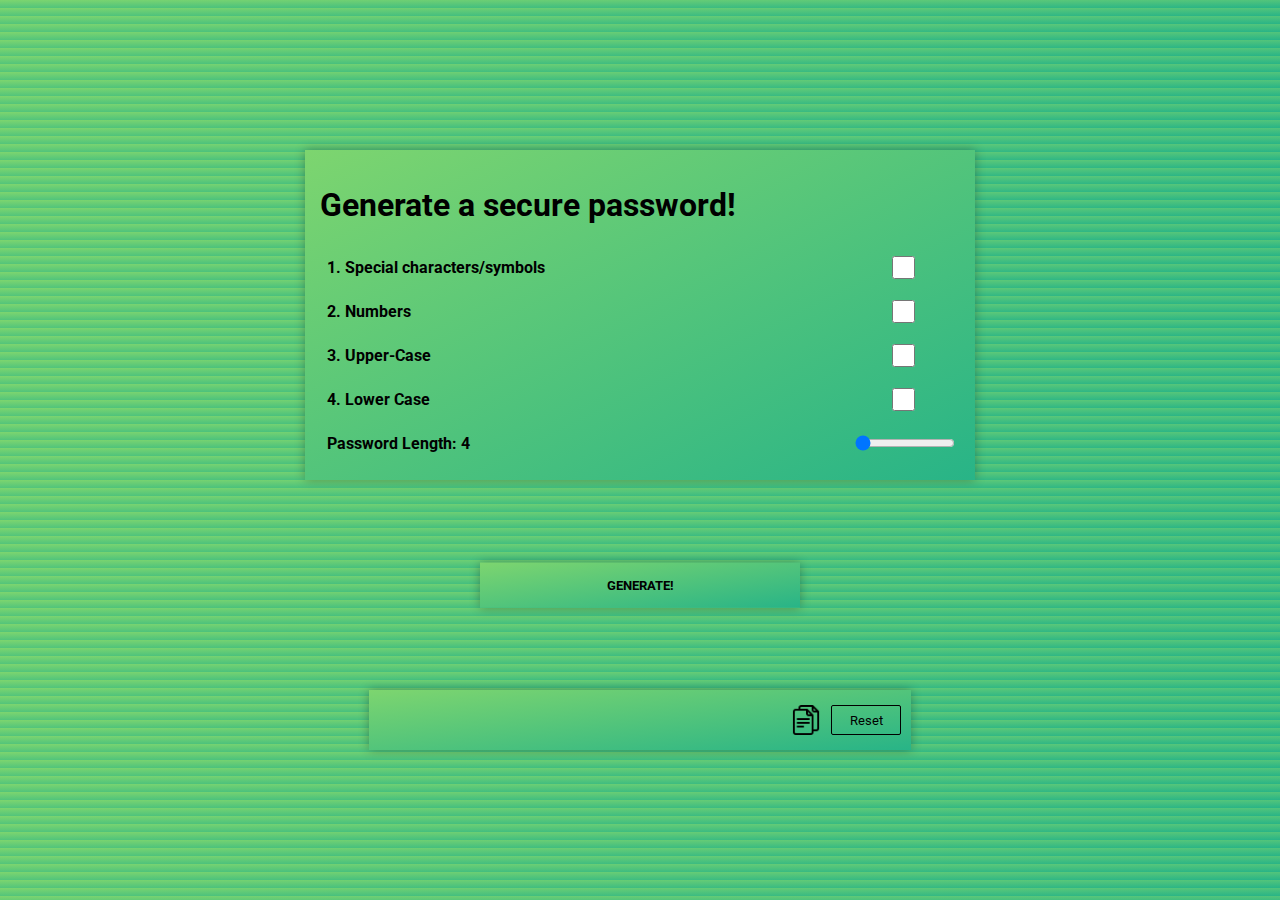
<file: final/index.html>
<!DOCTYPE html>

<html>
  <head>
    <title>Password Generator</title>
    <link rel="preconnect" href="https://fonts.googleapis.com" />
    <link rel="preconnect" href="https://fonts.gstatic.com" crossorigin />
    <link
      href="https://fonts.googleapis.com/css2?family=Roboto:wght@400;500;700&display=swap"
      rel="stylesheet"
    />
    <link rel="stylesheet" href="styles.css" />
  </head>
  <body>
    <div class="modal">
      <div>
        <h1>Generate a secure password!</h1>
      </div>
      <div class="symbols">
        <a>1. Special characters/symbols</a>
        <input class="checkbox" type="checkbox" id="task1" />
      </div>
      <div class="numbers">
        <a>2. Numbers</a>
        <input class="checkbox" type="checkbox" id="task2" />
      </div>
      <div class="upper-case">
        <a>3. Upper-Case</a>
        <input class="checkbox" type="checkbox" id="task3" />
      </div>
      <div class="lower-case">
        <a>4. Lower Case</a>
        <input class="checkbox" type="checkbox" id="task4" />
      </div>
      <div class="password-length">
        <label for="lengthRange"
          >Password Length: <span id="lengthValue">4</span></label
        >
        <input type="range" id="lengthRange" min="4" max="20" value="4" />
      </div>
    </div>

    <button class="generate-button">GENERATE!</button>

    <div class="modal-generate">
      <div>
        <a class="pasted-password"></a>
      </div>
      <button class="copy-button"></button>
      <!--remove hidden later-->
      <div>
        <button class="retry-button">Reset</button>
      </div>
    </div>
    <div class="clipboard-modal hidden">
      <a class="copy-clipboard">Copied to Clipboard</a>
    </div>
    <script src="script.js"></script>
  </body>
</html>
</file>
<file: final/styles.css>
* {
  font-family: Roboto;
}

body {
  background: linear-gradient(to top left, #28b487, #7dd56f);
}

.modal,
.clipboard-modal {
  display: flex;
  position: absolute;
  top: 35%;
  left: 50%;
  transform: translate(-50%, -50%);
  padding: 15px;
  flex-direction: column;
  width: 50%;
  max-width: 70%;
  min-width: 40%;
  height: 300px;
  background: linear-gradient(to top left, #28b487, #7dd56f);
  box-shadow: 0 0 10px rgba(0, 0, 0, 0.3);
}

.password-length {
  padding: 7px;
  display: grid;
  grid-template-columns: 1fr 100px;
  height: 30px;
  align-items: center;
  font-weight: bold;
}

#lengthRange {
  width: 100%;
}



.generate-button {
  display: flex;
  position: absolute;
  top: 65%;
  left: 50%;
  transform: translate(-50%, -50%);
  padding: 15px;
  flex-direction: column;
  width: 25%;
  max-width: 70%;
  min-width: 10%;
  background: linear-gradient(to top left, #28b487, #7dd56f);
  box-shadow: 0 0 10px rgba(0, 0, 0, 0.3);
  align-items: center;
  cursor: pointer;
  vertical-align: middle;
  border: none;
  font-weight: bold;
}

.generate-button:hover,
.copy-button:hover,
.retry-button:hover {
  opacity: 0.7;
}
.generate-button:active,
.copy-button:active,
.retry-button:active {
  opacity: 0.5;
}

.symbols,
.numbers,
.lower-case,
.upper-case {
  padding: 7px;
  display: grid;
  grid-template-columns: 1fr 100px;
  height: 30px;
  align-items: center;
  font-weight: bold;
}

.checkbox {
  height: 23px;
  cursor: pointer;
}

.hidden {
  display: none;
}

.modal-generate {
  display: grid;
  position: absolute;
  top: 80%;
  left: 50%;
  transform: translate(-50%, -50%);
  padding: 15px;
  flex-direction: column;
  width: 500px;
  max-width: 60%;
  min-width: 40%;
  height: 30px;
  background: linear-gradient(to top left, #28b487, #7dd56f);
  box-shadow: 0 0 10px rgba(0, 0, 0, 0.3);
  align-items: horizontal;
  grid-template-columns: 1fr 50px 75px;
}

.copy-button {
  background: none;
  cursor: pointer;
  width: 30px;
  background-image: url(copy-button.png);
  border: none;
  background-size: contain;
  justify-self: end;
  position: relative;
}

.clipboard-modal {
  background: none;
  top: 82%; 
  left: 82%; 
  transform: translateX(-50%); 
  width: 100px; 
  height: 5px; 
  font-size: 10px;
  min-width: none;
  max-width: none;
  box-shadow: none;
}



.retry-button {
  border: 1px solid;
  border-radius: 2px;
  background-color: transparent;
  width: 70px;
  cursor: pointer;
  margin-left: 10px;
  height: 100%;
  background-size: contain;
}
</file>
